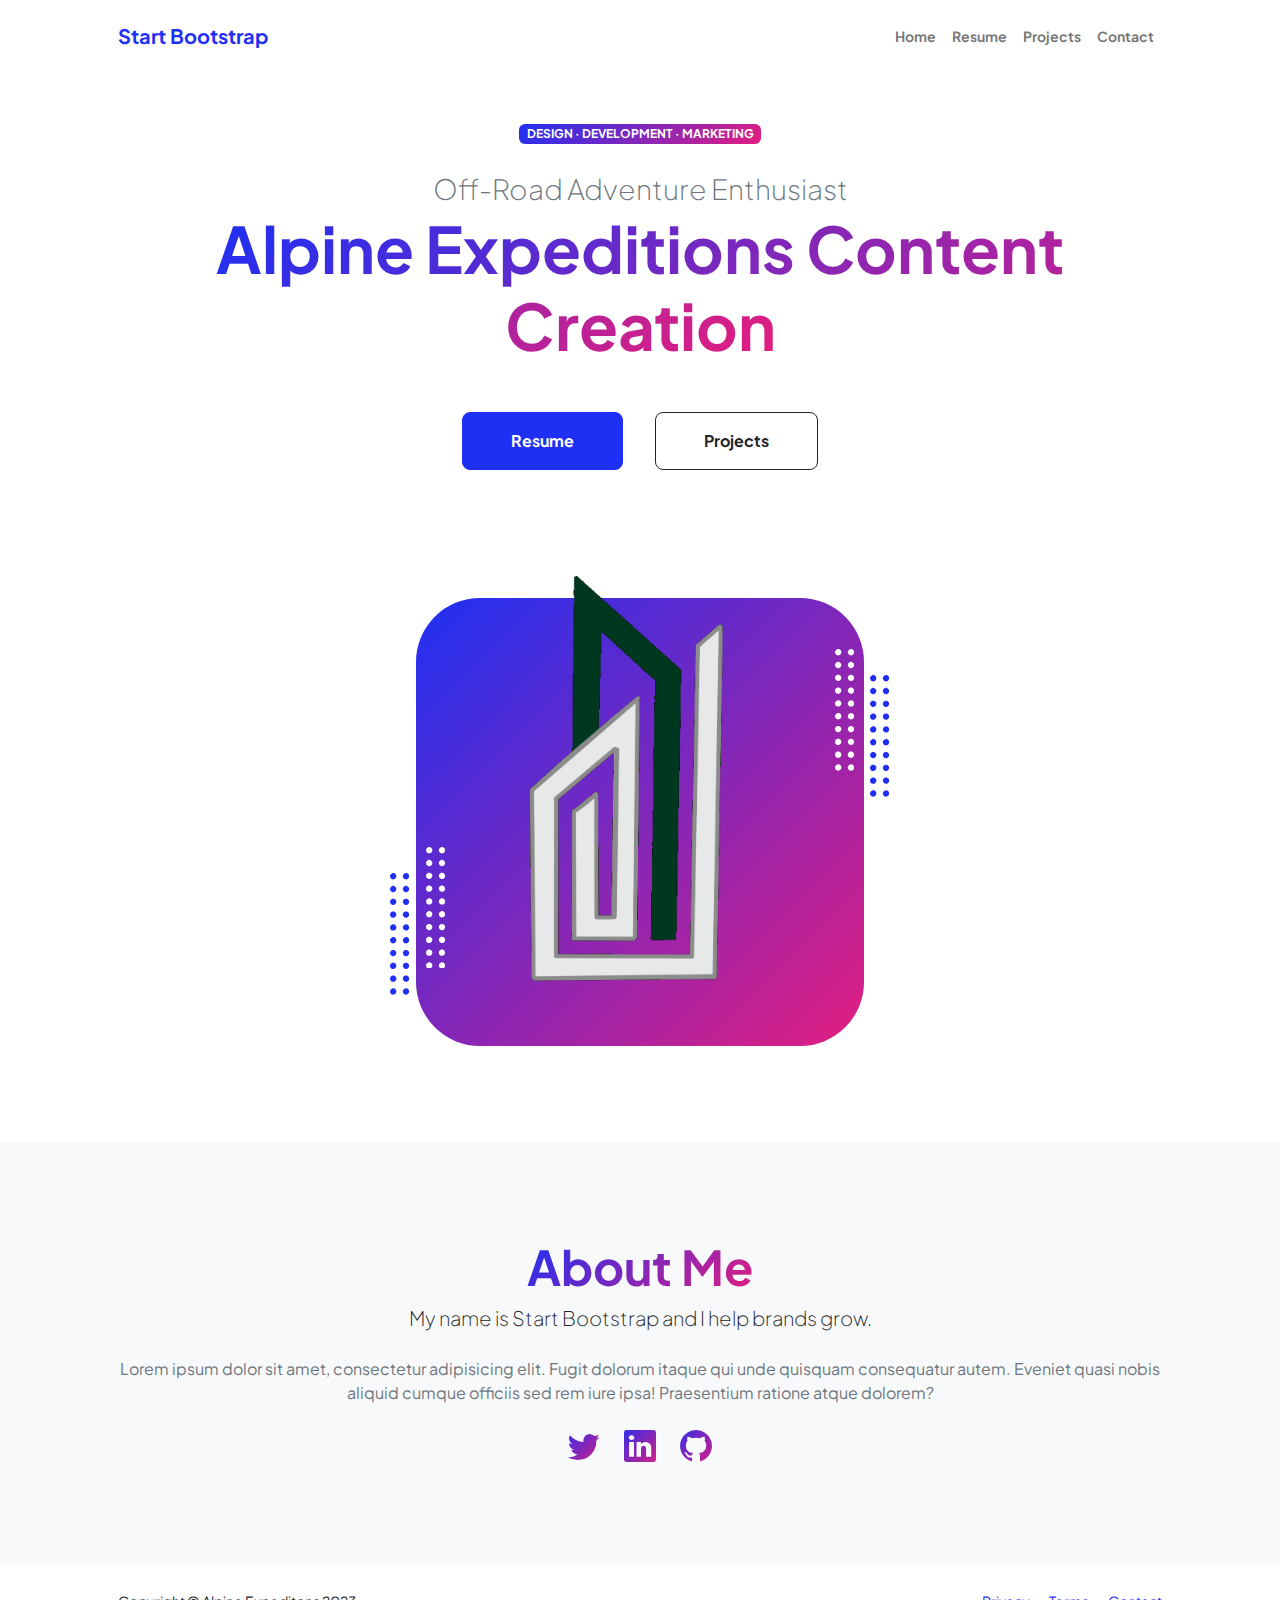
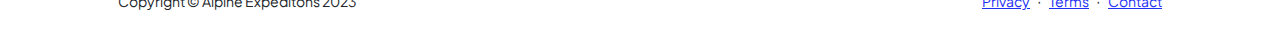
<file: index.html>
<!DOCTYPE html>
<html lang="en">
    <head>
        <meta charset="utf-8" />
        <meta name="viewport" content="width=device-width, initial-scale=1, shrink-to-fit=no" />
        <meta name="description" content="" />
        <meta name="author" content="" />
        <title>Personal - Start Bootstrap Theme</title>
        <!-- Favicon-->
        <link rel="icon" type="image/x-icon" href="assets/favicon.ico" />
        <!-- Custom Google font-->
        <link rel="preconnect" href="https://fonts.googleapis.com" />
        <link rel="preconnect" href="https://fonts.gstatic.com" crossorigin />
        <link href="https://fonts.googleapis.com/css2?family=Plus+Jakarta+Sans:wght@100;200;300;400;500;600;700;800;900&amp;display=swap" rel="stylesheet" />
        <!-- Bootstrap icons-->
        <link href="https://cdn.jsdelivr.net/npm/bootstrap-icons@1.8.1/font/bootstrap-icons.css" rel="stylesheet" />
        <!-- Core theme CSS (includes Bootstrap)-->
        <link href="css/styles.css" rel="stylesheet" />
        <link href="css/customstyle.css" rel="stylesheet" />
    </head>
    <body class="d-flex flex-column h-100">
        <main class="flex-shrink-0">
            <!-- Navigation-->
            <nav class="navbar navbar-expand-lg navbar-light bg-white py-3">
                <div class="container px-5">
                    <a class="navbar-brand" href="index.html"><span class="fw-bolder text-primary">Start Bootstrap</span></a>
                    <button class="navbar-toggler" type="button" data-bs-toggle="collapse" data-bs-target="#navbarSupportedContent" aria-controls="navbarSupportedContent" aria-expanded="false" aria-label="Toggle navigation"><span class="navbar-toggler-icon"></span></button>
                    <div class="collapse navbar-collapse" id="navbarSupportedContent">
                        <ul class="navbar-nav ms-auto mb-2 mb-lg-0 small fw-bolder">
                            <li class="nav-item"><a class="nav-link" href="index.html">Home</a></li>
                            <li class="nav-item"><a class="nav-link" href="resume.html">Resume</a></li>
                            <li class="nav-item"><a class="nav-link" href="projects.html">Projects</a></li>
                            <li class="nav-item"><a class="nav-link" href="contact.html">Contact</a></li>
                        </ul>
                    </div>
                </div>
            </nav>
            <!-- Header-->
            <header class="py-5">
                <div class="container px-5 pb-5">
                    <div class="row gx-5 align-items-center">
                        <div class="col-xxl-5">
                            <!-- Header text content-->
                            <div class="text-center text-xxl-start">
                                <div class="badge bg-gradient-primary-to-secondary text-white mb-4"><div class="text-uppercase">Design &middot; Development &middot; Marketing</div></div>
                                <div class="fs-3 fw-light text-muted"> Off-Road Adventure Enthusiast</div>
                                <h1 class="display-3 fw-bolder mb-5"><span class="text-gradient d-inline">Alpine Expeditions Content Creation</span></h1>
                                <div class="d-grid gap-3 d-sm-flex justify-content-sm-center justify-content-xxl-start mb-3">
                                    <a class="btn btn-primary btn-lg px-5 py-3 me-sm-3 fs-6 fw-bolder" href="resume.html">Resume</a>
                                    <a class="btn btn-outline-dark btn-lg px-5 py-3 fs-6 fw-bolder" href="projects.html">Projects</a>
                                </div>
                            </div>
                        </div>
                        <div class="col-xxl-7">
                            <!-- Header profile picture-->
                            <div class="d-flex justify-content-center mt-5 mt-xxl-0">
                                <div class="profile bg-gradient-primary-to-secondary">
                                    <!-- TIP: For best results, use a photo with a transparent background like the demo example below-->
                                    <!-- Watch a tutorial on how to do this on YouTube (link)-->
                                    <img class="profile-img" src="assets/profile.png" alt="..." />
                                    <div class="dots-1">
                                        <!-- SVG Dots-->
                                        <svg version="1.1" xmlns="http://www.w3.org/2000/svg" xmlns:xlink="http://www.w3.org/1999/xlink" x="0px" y="0px" viewBox="0 0 191.6 1215.4" style="enable-background: new 0 0 191.6 1215.4" xml:space="preserve">
                                            <g transform="translate(0.000000,1280.000000) scale(0.100000,-0.100000)">
                                                <path d="M227.7,12788.6c-105-35-200-141-222-248c-43-206,163-412,369-369c155,32,275,190,260,339c-11,105-90,213-190,262        C383.7,12801.6,289.7,12808.6,227.7,12788.6z"></path>
                                                <path d="M1507.7,12788.6c-151-50-253-216-222-362c25-119,136-230,254-255c194-41,395,142,375,339c-11,105-90,213-190,262        C1663.7,12801.6,1569.7,12808.6,1507.7,12788.6z"></path>
                                                <path d="M227.7,11508.6c-105-35-200-141-222-248c-43-206,163-412,369-369c155,32,275,190,260,339c-11,105-90,213-190,262        C383.7,11521.6,289.7,11528.6,227.7,11508.6z"></path>
                                                <path d="M1507.7,11508.6c-151-50-253-216-222-362c25-119,136-230,254-255c194-41,395,142,375,339c-11,105-90,213-190,262        C1663.7,11521.6,1569.7,11528.6,1507.7,11508.6z"></path>
                                                <path d="M227.7,10228.6c-105-35-200-141-222-248c-43-206,163-412,369-369c155,32,275,190,260,339c-11,105-90,213-190,262        C383.7,10241.6,289.7,10248.6,227.7,10228.6z"></path>
                                                <path d="M1507.7,10228.6c-105-35-200-141-222-248c-43-206,163-412,369-369c155,32,275,190,260,339c-11,105-90,213-190,262        C1663.7,10241.6,1569.7,10248.6,1507.7,10228.6z"></path>
                                                <path d="M227.7,8948.6c-105-35-200-141-222-248c-43-206,163-412,369-369c155,32,275,190,260,339c-11,105-90,213-190,262        C383.7,8961.6,289.7,8968.6,227.7,8948.6z"></path>
                                                <path d="M1507.7,8948.6c-105-35-200-141-222-248c-43-206,163-412,369-369c155,32,275,190,260,339c-11,105-90,213-190,262        C1663.7,8961.6,1569.7,8968.6,1507.7,8948.6z"></path>
                                                <path d="M227.7,7668.6c-105-35-200-141-222-248c-43-206,163-412,369-369c155,32,275,190,260,339c-11,105-90,213-190,262        C383.7,7681.6,289.7,7688.6,227.7,7668.6z"></path>
                                                <path d="M1507.7,7668.6c-105-35-200-141-222-248c-43-206,163-412,369-369c155,32,275,190,260,339c-11,105-90,213-190,262        C1663.7,7681.6,1569.7,7688.6,1507.7,7668.6z"></path>
                                                <path d="M227.7,6388.6c-105-35-200-141-222-248c-43-206,163-412,369-369c155,32,275,190,260,339c-11,105-90,213-190,262        C383.7,6401.6,289.7,6408.6,227.7,6388.6z"></path>
                                                <path d="M1507.7,6388.6c-105-35-200-141-222-248c-43-206,163-412,369-369c155,32,275,190,260,339c-11,105-90,213-190,262        C1663.7,6401.6,1569.7,6408.6,1507.7,6388.6z"></path>
                                                <path d="M227.7,5108.6c-105-35-200-141-222-248c-43-206,163-412,369-369c155,32,275,190,260,339c-11,105-90,213-190,262        C383.7,5121.6,289.7,5128.6,227.7,5108.6z"></path>
                                                <path d="M1507.7,5108.6c-105-35-200-141-222-248c-43-206,163-412,369-369c155,32,275,190,260,339c-11,105-90,213-190,262        C1663.7,5121.6,1569.7,5128.6,1507.7,5108.6z"></path>
                                                <path d="M227.7,3828.6c-105-35-200-141-222-248c-43-206,163-412,369-369c155,32,275,190,260,339c-11,105-90,213-190,262        C383.7,3841.6,289.7,3848.6,227.7,3828.6z"></path>
                                                <path d="M1507.7,3828.6c-105-35-200-141-222-248c-43-206,163-412,369-369c155,32,275,190,260,339c-11,105-90,213-190,262        C1663.7,3841.6,1569.7,3848.6,1507.7,3828.6z"></path>
                                                <path d="M227.7,2548.6c-105-35-200-141-222-248c-43-206,163-412,369-369c155,32,275,190,260,339c-11,105-90,213-190,262        C383.7,2561.6,289.7,2568.6,227.7,2548.6z"></path>
                                                <path d="M1507.7,2548.6c-105-35-200-141-222-248c-43-206,163-412,369-369c155,32,275,190,260,339c-11,105-90,213-190,262        C1663.7,2561.6,1569.7,2568.6,1507.7,2548.6z"></path>
                                                <path d="M227.7,1268.6c-105-35-200-141-222-248c-43-206,163-412,369-369c155,32,275,190,260,339c-11,105-90,213-190,262        C383.7,1281.6,289.7,1288.6,227.7,1268.6z"></path>
                                                <path d="M1507.7,1268.6c-105-35-200-141-222-248c-43-206,163-412,369-369c155,32,275,190,260,339c-11,105-90,213-190,262        C1663.7,1281.6,1569.7,1288.6,1507.7,1268.6z"></path>
                                            </g>
                                        </svg>
                                        <!-- END of SVG dots-->
                                    </div>
                                    <div class="dots-2">
                                        <!-- SVG Dots-->
                                        <svg version="1.1" xmlns="http://www.w3.org/2000/svg" xmlns:xlink="http://www.w3.org/1999/xlink" x="0px" y="0px" viewBox="0 0 191.6 1215.4" style="enable-background: new 0 0 191.6 1215.4" xml:space="preserve">
                                            <g transform="translate(0.000000,1280.000000) scale(0.100000,-0.100000)">
                                                <path d="M227.7,12788.6c-105-35-200-141-222-248c-43-206,163-412,369-369c155,32,275,190,260,339c-11,105-90,213-190,262        C383.7,12801.6,289.7,12808.6,227.7,12788.6z"></path>
                                                <path d="M1507.7,12788.6c-151-50-253-216-222-362c25-119,136-230,254-255c194-41,395,142,375,339c-11,105-90,213-190,262        C1663.7,12801.6,1569.7,12808.6,1507.7,12788.6z"></path>
                                                <path d="M227.7,11508.6c-105-35-200-141-222-248c-43-206,163-412,369-369c155,32,275,190,260,339c-11,105-90,213-190,262        C383.7,11521.6,289.7,11528.6,227.7,11508.6z"></path>
                                                <path d="M1507.7,11508.6c-151-50-253-216-222-362c25-119,136-230,254-255c194-41,395,142,375,339c-11,105-90,213-190,262        C1663.7,11521.6,1569.7,11528.6,1507.7,11508.6z"></path>
                                                <path d="M227.7,10228.6c-105-35-200-141-222-248c-43-206,163-412,369-369c155,32,275,190,260,339c-11,105-90,213-190,262        C383.7,10241.6,289.7,10248.6,227.7,10228.6z"></path>
                                                <path d="M1507.7,10228.6c-105-35-200-141-222-248c-43-206,163-412,369-369c155,32,275,190,260,339c-11,105-90,213-190,262        C1663.7,10241.6,1569.7,10248.6,1507.7,10228.6z"></path>
                                                <path d="M227.7,8948.6c-105-35-200-141-222-248c-43-206,163-412,369-369c155,32,275,190,260,339c-11,105-90,213-190,262        C383.7,8961.6,289.7,8968.6,227.7,8948.6z"></path>
                                                <path d="M1507.7,8948.6c-105-35-200-141-222-248c-43-206,163-412,369-369c155,32,275,190,260,339c-11,105-90,213-190,262        C1663.7,8961.6,1569.7,8968.6,1507.7,8948.6z"></path>
                                                <path d="M227.7,7668.6c-105-35-200-141-222-248c-43-206,163-412,369-369c155,32,275,190,260,339c-11,105-90,213-190,262        C383.7,7681.6,289.7,7688.6,227.7,7668.6z"></path>
                                                <path d="M1507.7,7668.6c-105-35-200-141-222-248c-43-206,163-412,369-369c155,32,275,190,260,339c-11,105-90,213-190,262        C1663.7,7681.6,1569.7,7688.6,1507.7,7668.6z"></path>
                                                <path d="M227.7,6388.6c-105-35-200-141-222-248c-43-206,163-412,369-369c155,32,275,190,260,339c-11,105-90,213-190,262        C383.7,6401.6,289.7,6408.6,227.7,6388.6z"></path>
                                                <path d="M1507.7,6388.6c-105-35-200-141-222-248c-43-206,163-412,369-369c155,32,275,190,260,339c-11,105-90,213-190,262        C1663.7,6401.6,1569.7,6408.6,1507.7,6388.6z"></path>
                                                <path d="M227.7,5108.6c-105-35-200-141-222-248c-43-206,163-412,369-369c155,32,275,190,260,339c-11,105-90,213-190,262        C383.7,5121.6,289.7,5128.6,227.7,5108.6z"></path>
                                                <path d="M1507.7,5108.6c-105-35-200-141-222-248c-43-206,163-412,369-369c155,32,275,190,260,339c-11,105-90,213-190,262        C1663.7,5121.6,1569.7,5128.6,1507.7,5108.6z"></path>
                                                <path d="M227.7,3828.6c-105-35-200-141-222-248c-43-206,163-412,369-369c155,32,275,190,260,339c-11,105-90,213-190,262        C383.7,3841.6,289.7,3848.6,227.7,3828.6z"></path>
                                                <path d="M1507.7,3828.6c-105-35-200-141-222-248c-43-206,163-412,369-369c155,32,275,190,260,339c-11,105-90,213-190,262        C1663.7,3841.6,1569.7,3848.6,1507.7,3828.6z"></path>
                                                <path d="M227.7,2548.6c-105-35-200-141-222-248c-43-206,163-412,369-369c155,32,275,190,260,339c-11,105-90,213-190,262        C383.7,2561.6,289.7,2568.6,227.7,2548.6z"></path>
                                                <path d="M1507.7,2548.6c-105-35-200-141-222-248c-43-206,163-412,369-369c155,32,275,190,260,339c-11,105-90,213-190,262        C1663.7,2561.6,1569.7,2568.6,1507.7,2548.6z"></path>
                                                <path d="M227.7,1268.6c-105-35-200-141-222-248c-43-206,163-412,369-369c155,32,275,190,260,339c-11,105-90,213-190,262        C383.7,1281.6,289.7,1288.6,227.7,1268.6z"></path>
                                                <path d="M1507.7,1268.6c-105-35-200-141-222-248c-43-206,163-412,369-369c155,32,275,190,260,339c-11,105-90,213-190,262        C1663.7,1281.6,1569.7,1288.6,1507.7,1268.6z"></path>
                                            </g>
                                        </svg>
                                        <!-- END of SVG dots-->
                                    </div>
                                    <div class="dots-3">
                                        <!-- SVG Dots-->
                                        <svg version="1.1" xmlns="http://www.w3.org/2000/svg" xmlns:xlink="http://www.w3.org/1999/xlink" x="0px" y="0px" viewBox="0 0 191.6 1215.4" style="enable-background: new 0 0 191.6 1215.4" xml:space="preserve">
                                            <g transform="translate(0.000000,1280.000000) scale(0.100000,-0.100000)">
                                                <path d="M227.7,12788.6c-105-35-200-141-222-248c-43-206,163-412,369-369c155,32,275,190,260,339c-11,105-90,213-190,262        C383.7,12801.6,289.7,12808.6,227.7,12788.6z"></path>
                                                <path d="M1507.7,12788.6c-151-50-253-216-222-362c25-119,136-230,254-255c194-41,395,142,375,339c-11,105-90,213-190,262        C1663.7,12801.6,1569.7,12808.6,1507.7,12788.6z"></path>
                                                <path d="M227.7,11508.6c-105-35-200-141-222-248c-43-206,163-412,369-369c155,32,275,190,260,339c-11,105-90,213-190,262        C383.7,11521.6,289.7,11528.6,227.7,11508.6z"></path>
                                                <path d="M1507.7,11508.6c-151-50-253-216-222-362c25-119,136-230,254-255c194-41,395,142,375,339c-11,105-90,213-190,262        C1663.7,11521.6,1569.7,11528.6,1507.7,11508.6z"></path>
                                                <path d="M227.7,10228.6c-105-35-200-141-222-248c-43-206,163-412,369-369c155,32,275,190,260,339c-11,105-90,213-190,262        C383.7,10241.6,289.7,10248.6,227.7,10228.6z"></path>
                                                <path d="M1507.7,10228.6c-105-35-200-141-222-248c-43-206,163-412,369-369c155,32,275,190,260,339c-11,105-90,213-190,262        C1663.7,10241.6,1569.7,10248.6,1507.7,10228.6z"></path>
                                                <path d="M227.7,8948.6c-105-35-200-141-222-248c-43-206,163-412,369-369c155,32,275,190,260,339c-11,105-90,213-190,262        C383.7,8961.6,289.7,8968.6,227.7,8948.6z"></path>
                                                <path d="M1507.7,8948.6c-105-35-200-141-222-248c-43-206,163-412,369-369c155,32,275,190,260,339c-11,105-90,213-190,262        C1663.7,8961.6,1569.7,8968.6,1507.7,8948.6z"></path>
                                                <path d="M227.7,7668.6c-105-35-200-141-222-248c-43-206,163-412,369-369c155,32,275,190,260,339c-11,105-90,213-190,262        C383.7,7681.6,289.7,7688.6,227.7,7668.6z"></path>
                                                <path d="M1507.7,7668.6c-105-35-200-141-222-248c-43-206,163-412,369-369c155,32,275,190,260,339c-11,105-90,213-190,262        C1663.7,7681.6,1569.7,7688.6,1507.7,7668.6z"></path>
                                                <path d="M227.7,6388.6c-105-35-200-141-222-248c-43-206,163-412,369-369c155,32,275,190,260,339c-11,105-90,213-190,262        C383.7,6401.6,289.7,6408.6,227.7,6388.6z"></path>
                                                <path d="M1507.7,6388.6c-105-35-200-141-222-248c-43-206,163-412,369-369c155,32,275,190,260,339c-11,105-90,213-190,262        C1663.7,6401.6,1569.7,6408.6,1507.7,6388.6z"></path>
                                                <path d="M227.7,5108.6c-105-35-200-141-222-248c-43-206,163-412,369-369c155,32,275,190,260,339c-11,105-90,213-190,262        C383.7,5121.6,289.7,5128.6,227.7,5108.6z"></path>
                                                <path d="M1507.7,5108.6c-105-35-200-141-222-248c-43-206,163-412,369-369c155,32,275,190,260,339c-11,105-90,213-190,262        C1663.7,5121.6,1569.7,5128.6,1507.7,5108.6z"></path>
                                                <path d="M227.7,3828.6c-105-35-200-141-222-248c-43-206,163-412,369-369c155,32,275,190,260,339c-11,105-90,213-190,262        C383.7,3841.6,289.7,3848.6,227.7,3828.6z"></path>
                                                <path d="M1507.7,3828.6c-105-35-200-141-222-248c-43-206,163-412,369-369c155,32,275,190,260,339c-11,105-90,213-190,262        C1663.7,3841.6,1569.7,3848.6,1507.7,3828.6z"></path>
                                                <path d="M227.7,2548.6c-105-35-200-141-222-248c-43-206,163-412,369-369c155,32,275,190,260,339c-11,105-90,213-190,262        C383.7,2561.6,289.7,2568.6,227.7,2548.6z"></path>
                                                <path d="M1507.7,2548.6c-105-35-200-141-222-248c-43-206,163-412,369-369c155,32,275,190,260,339c-11,105-90,213-190,262        C1663.7,2561.6,1569.7,2568.6,1507.7,2548.6z"></path>
                                                <path d="M227.7,1268.6c-105-35-200-141-222-248c-43-206,163-412,369-369c155,32,275,190,260,339c-11,105-90,213-190,262        C383.7,1281.6,289.7,1288.6,227.7,1268.6z"></path>
                                                <path d="M1507.7,1268.6c-105-35-200-141-222-248c-43-206,163-412,369-369c155,32,275,190,260,339c-11,105-90,213-190,262        C1663.7,1281.6,1569.7,1288.6,1507.7,1268.6z"></path>
                                            </g>
                                        </svg>
                                        <!-- END of SVG dots-->
                                    </div>
                                    <div class="dots-4">
                                        <!-- SVG Dots-->
                                        <svg version="1.1" xmlns="http://www.w3.org/2000/svg" xmlns:xlink="http://www.w3.org/1999/xlink" x="0px" y="0px" viewBox="0 0 191.6 1215.4" style="enable-background: new 0 0 191.6 1215.4" xml:space="preserve">
                                            <g transform="translate(0.000000,1280.000000) scale(0.100000,-0.100000)">
                                                <path d="M227.7,12788.6c-105-35-200-141-222-248c-43-206,163-412,369-369c155,32,275,190,260,339c-11,105-90,213-190,262        C383.7,12801.6,289.7,12808.6,227.7,12788.6z"></path>
                                                <path d="M1507.7,12788.6c-151-50-253-216-222-362c25-119,136-230,254-255c194-41,395,142,375,339c-11,105-90,213-190,262        C1663.7,12801.6,1569.7,12808.6,1507.7,12788.6z"></path>
                                                <path d="M227.7,11508.6c-105-35-200-141-222-248c-43-206,163-412,369-369c155,32,275,190,260,339c-11,105-90,213-190,262        C383.7,11521.6,289.7,11528.6,227.7,11508.6z"></path>
                                                <path d="M1507.7,11508.6c-151-50-253-216-222-362c25-119,136-230,254-255c194-41,395,142,375,339c-11,105-90,213-190,262        C1663.7,11521.6,1569.7,11528.6,1507.7,11508.6z"></path>
                                                <path d="M227.7,10228.6c-105-35-200-141-222-248c-43-206,163-412,369-369c155,32,275,190,260,339c-11,105-90,213-190,262        C383.7,10241.6,289.7,10248.6,227.7,10228.6z"></path>
                                                <path d="M1507.7,10228.6c-105-35-200-141-222-248c-43-206,163-412,369-369c155,32,275,190,260,339c-11,105-90,213-190,262        C1663.7,10241.6,1569.7,10248.6,1507.7,10228.6z"></path>
                                                <path d="M227.7,8948.6c-105-35-200-141-222-248c-43-206,163-412,369-369c155,32,275,190,260,339c-11,105-90,213-190,262        C383.7,8961.6,289.7,8968.6,227.7,8948.6z"></path>
                                                <path d="M1507.7,8948.6c-105-35-200-141-222-248c-43-206,163-412,369-369c155,32,275,190,260,339c-11,105-90,213-190,262        C1663.7,8961.6,1569.7,8968.6,1507.7,8948.6z"></path>
                                                <path d="M227.7,7668.6c-105-35-200-141-222-248c-43-206,163-412,369-369c155,32,275,190,260,339c-11,105-90,213-190,262        C383.7,7681.6,289.7,7688.6,227.7,7668.6z"></path>
                                                <path d="M1507.7,7668.6c-105-35-200-141-222-248c-43-206,163-412,369-369c155,32,275,190,260,339c-11,105-90,213-190,262        C1663.7,7681.6,1569.7,7688.6,1507.7,7668.6z"></path>
                                                <path d="M227.7,6388.6c-105-35-200-141-222-248c-43-206,163-412,369-369c155,32,275,190,260,339c-11,105-90,213-190,262        C383.7,6401.6,289.7,6408.6,227.7,6388.6z"></path>
                                                <path d="M1507.7,6388.6c-105-35-200-141-222-248c-43-206,163-412,369-369c155,32,275,190,260,339c-11,105-90,213-190,262        C1663.7,6401.6,1569.7,6408.6,1507.7,6388.6z"></path>
                                                <path d="M227.7,5108.6c-105-35-200-141-222-248c-43-206,163-412,369-369c155,32,275,190,260,339c-11,105-90,213-190,262        C383.7,5121.6,289.7,5128.6,227.7,5108.6z"></path>
                                                <path d="M1507.7,5108.6c-105-35-200-141-222-248c-43-206,163-412,369-369c155,32,275,190,260,339c-11,105-90,213-190,262        C1663.7,5121.6,1569.7,5128.6,1507.7,5108.6z"></path>
                                                <path d="M227.7,3828.6c-105-35-200-141-222-248c-43-206,163-412,369-369c155,32,275,190,260,339c-11,105-90,213-190,262        C383.7,3841.6,289.7,3848.6,227.7,3828.6z"></path>
                                                <path d="M1507.7,3828.6c-105-35-200-141-222-248c-43-206,163-412,369-369c155,32,275,190,260,339c-11,105-90,213-190,262        C1663.7,3841.6,1569.7,3848.6,1507.7,3828.6z"></path>
                                                <path d="M227.7,2548.6c-105-35-200-141-222-248c-43-206,163-412,369-369c155,32,275,190,260,339c-11,105-90,213-190,262        C383.7,2561.6,289.7,2568.6,227.7,2548.6z"></path>
                                                <path d="M1507.7,2548.6c-105-35-200-141-222-248c-43-206,163-412,369-369c155,32,275,190,260,339c-11,105-90,213-190,262        C1663.7,2561.6,1569.7,2568.6,1507.7,2548.6z"></path>
                                                <path d="M227.7,1268.6c-105-35-200-141-222-248c-43-206,163-412,369-369c155,32,275,190,260,339c-11,105-90,213-190,262        C383.7,1281.6,289.7,1288.6,227.7,1268.6z"></path>
                                                <path d="M1507.7,1268.6c-105-35-200-141-222-248c-43-206,163-412,369-369c155,32,275,190,260,339c-11,105-90,213-190,262        C1663.7,1281.6,1569.7,1288.6,1507.7,1268.6z"></path>
                                            </g>
                                        </svg>
                                        <!-- END of SVG dots-->
                                    </div>
                                </div>
                            </div>
                        </div>
                    </div>
                </div>
            </header>
            <!-- About Section-->
            <section class="bg-light py-5">
                <div class="container px-5">
                    <div class="row gx-5 justify-content-center">
                        <div class="col-xxl-8">
                            <div class="text-center my-5">
                                <h2 class="display-5 fw-bolder"><span class="text-gradient d-inline">About Me</span></h2>
                                <p class="lead fw-light mb-4">My name is Start Bootstrap and I help brands grow.</p>
                                <p class="text-muted">Lorem ipsum dolor sit amet, consectetur adipisicing elit. Fugit dolorum itaque qui unde quisquam consequatur autem. Eveniet quasi nobis aliquid cumque officiis sed rem iure ipsa! Praesentium ratione atque dolorem?</p>
                                <div class="d-flex justify-content-center fs-2 gap-4">
                                    <a class="text-gradient" href="#!"><i class="bi bi-twitter"></i></a>
                                    <a class="text-gradient" href="#!"><i class="bi bi-linkedin"></i></a>
                                    <a class="text-gradient" href="#!"><i class="bi bi-github"></i></a>
                                </div>
                            </div>
                        </div>
                    </div>
                </div>
            </section>
        </main>
        <!-- Footer-->
        <footer class="bg-white py-4 mt-auto">
            <div class="container px-5">
                <div class="row align-items-center justify-content-between flex-column flex-sm-row">
                    <div class="col-auto"><div class="small m-0">Copyright &copy; Alpine Expeditons 2023</div></div>
                    <div class="col-auto">
                        <a class="small" href="#!">Privacy</a>
                        <span class="mx-1">&middot;</span>
                        <a class="small" href="#!">Terms</a>
                        <span class="mx-1">&middot;</span>
                        <a class="small" href="#!">Contact</a>
                    </div>
                </div>
            </div>
        </footer>
        <!-- Bootstrap core JS-->
        <script src="https://cdn.jsdelivr.net/npm/bootstrap@5.2.3/dist/js/bootstrap.bundle.min.js"></script>
        <!-- Core theme JS-->
        <script src="js/scripts.js"></script>
    </body>
</html>
</file>
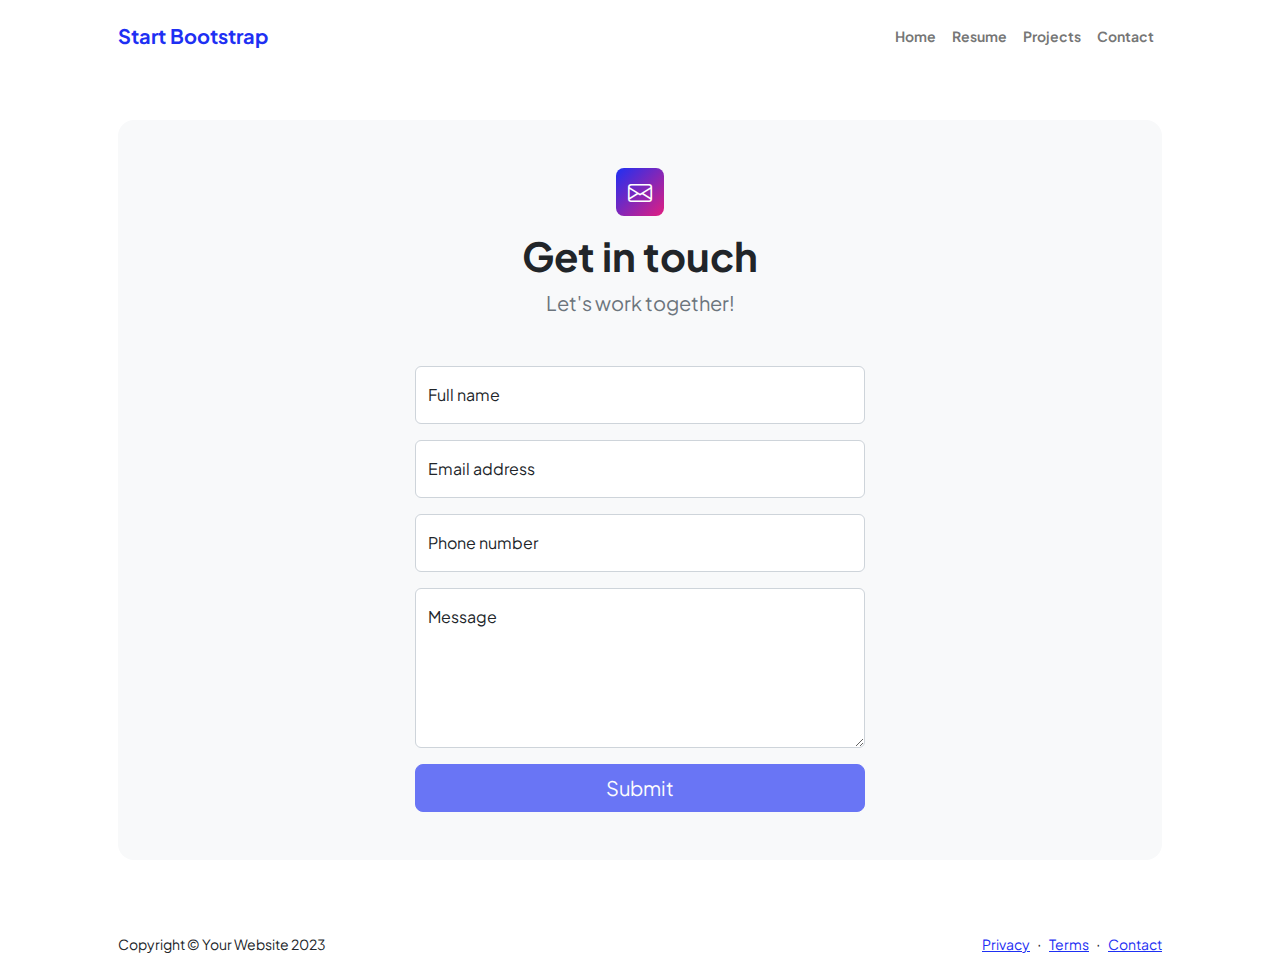
<file: contact.html>
<!DOCTYPE html>
<html lang="en">
    <head>
        <meta charset="utf-8" />
        <meta name="viewport" content="width=device-width, initial-scale=1, shrink-to-fit=no" />
        <meta name="description" content />
        <meta name="author" content />
        <title>Modern Business - Start Bootstrap Template</title>
        <!-- Favicon-->
        <link rel="icon" type="image/x-icon" href="assets/favicon.ico" />
        <!-- Custom Google font-->
        <link rel="preconnect" href="https://fonts.googleapis.com" />
        <link rel="preconnect" href="https://fonts.gstatic.com" crossorigin />
        <link href="https://fonts.googleapis.com/css2?family=Plus+Jakarta+Sans:wght@100;200;300;400;500;600;700;800;900&amp;display=swap" rel="stylesheet" />
        <!-- Bootstrap icons-->
        <link href="https://cdn.jsdelivr.net/npm/bootstrap-icons@1.8.1/font/bootstrap-icons.css" rel="stylesheet" />
        <!-- Core theme CSS (includes Bootstrap)-->
        <link href="css/styles.css" rel="stylesheet" />
    </head>
    <body class="d-flex flex-column">
        <main class="flex-shrink-0">
            <!-- Navigation-->
            <nav class="navbar navbar-expand-lg navbar-light bg-white py-3">
                <div class="container px-5">
                    <a class="navbar-brand" href="index.html"><span class="fw-bolder text-primary">Start Bootstrap</span></a>
                    <button class="navbar-toggler" type="button" data-bs-toggle="collapse" data-bs-target="#navbarSupportedContent" aria-controls="navbarSupportedContent" aria-expanded="false" aria-label="Toggle navigation"><span class="navbar-toggler-icon"></span></button>
                    <div class="collapse navbar-collapse" id="navbarSupportedContent">
                        <ul class="navbar-nav ms-auto mb-2 mb-lg-0 small fw-bolder">
                            <li class="nav-item"><a class="nav-link" href="index.html">Home</a></li>
                            <li class="nav-item"><a class="nav-link" href="resume.html">Resume</a></li>
                            <li class="nav-item"><a class="nav-link" href="projects.html">Projects</a></li>
                            <li class="nav-item"><a class="nav-link" href="contact.html">Contact</a></li>
                        </ul>
                    </div>
                </div>
            </nav>
            <!-- Page content-->
            <section class="py-5">
                <div class="container px-5">
                    <!-- Contact form-->
                    <div class="bg-light rounded-4 py-5 px-4 px-md-5">
                        <div class="text-center mb-5">
                            <div class="feature bg-primary bg-gradient-primary-to-secondary text-white rounded-3 mb-3"><i class="bi bi-envelope"></i></div>
                            <h1 class="fw-bolder">Get in touch</h1>
                            <p class="lead fw-normal text-muted mb-0">Let's work together!</p>
                        </div>
                        <div class="row gx-5 justify-content-center">
                            <div class="col-lg-8 col-xl-6">
                                <!-- * * * * * * * * * * * * * * *-->
                                <!-- * * SB Forms Contact Form * *-->
                                <!-- * * * * * * * * * * * * * * *-->
                                <!-- This form is pre-integrated with SB Forms.-->
                                <!-- To make this form functional, sign up at-->
                                <!-- https://startbootstrap.com/solution/contact-forms-->
                                <!-- to get an API token!-->
                                <form id="contactForm" data-sb-form-api-token="API_TOKEN">
                                    <!-- Name input-->
                                    <div class="form-floating mb-3">
                                        <input class="form-control" id="name" type="text" placeholder="Enter your name..." data-sb-validations="required" />
                                        <label for="name">Full name</label>
                                        <div class="invalid-feedback" data-sb-feedback="name:required">A name is required.</div>
                                    </div>
                                    <!-- Email address input-->
                                    <div class="form-floating mb-3">
                                        <input class="form-control" id="email" type="email" placeholder="name@example.com" data-sb-validations="required,email" />
                                        <label for="email">Email address</label>
                                        <div class="invalid-feedback" data-sb-feedback="email:required">An email is required.</div>
                                        <div class="invalid-feedback" data-sb-feedback="email:email">Email is not valid.</div>
                                    </div>
                                    <!-- Phone number input-->
                                    <div class="form-floating mb-3">
                                        <input class="form-control" id="phone" type="tel" placeholder="(123) 456-7890" data-sb-validations="required" />
                                        <label for="phone">Phone number</label>
                                        <div class="invalid-feedback" data-sb-feedback="phone:required">A phone number is required.</div>
                                    </div>
                                    <!-- Message input-->
                                    <div class="form-floating mb-3">
                                        <textarea class="form-control" id="message" type="text" placeholder="Enter your message here..." style="height: 10rem" data-sb-validations="required"></textarea>
                                        <label for="message">Message</label>
                                        <div class="invalid-feedback" data-sb-feedback="message:required">A message is required.</div>
                                    </div>
                                    <!-- Submit success message-->
                                    <!---->
                                    <!-- This is what your users will see when the form-->
                                    <!-- has successfully submitted-->
                                    <div class="d-none" id="submitSuccessMessage">
                                        <div class="text-center mb-3">
                                            <div class="fw-bolder">Form submission successful!</div>
                                            To activate this form, sign up at
                                            <br />
                                            <a href="https://startbootstrap.com/solution/contact-forms">https://startbootstrap.com/solution/contact-forms</a>
                                        </div>
                                    </div>
                                    <!-- Submit error message-->
                                    <!---->
                                    <!-- This is what your users will see when there is-->
                                    <!-- an error submitting the form-->
                                    <div class="d-none" id="submitErrorMessage"><div class="text-center text-danger mb-3">Error sending message!</div></div>
                                    <!-- Submit Button-->
                                    <div class="d-grid"><button class="btn btn-primary btn-lg disabled" id="submitButton" type="submit">Submit</button></div>
                                </form>
                            </div>
                        </div>
                    </div>
                </div>
            </section>
        </main>
        <!-- Footer-->
        <footer class="bg-white py-4 mt-auto">
            <div class="container px-5">
                <div class="row align-items-center justify-content-between flex-column flex-sm-row">
                    <div class="col-auto"><div class="small m-0">Copyright &copy; Your Website 2023</div></div>
                    <div class="col-auto">
                        <a class="small" href="#!">Privacy</a>
                        <span class="mx-1">&middot;</span>
                        <a class="small" href="#!">Terms</a>
                        <span class="mx-1">&middot;</span>
                        <a class="small" href="#!">Contact</a>
                    </div>
                </div>
            </div>
        </footer>
        <!-- Bootstrap core JS-->
        <script src="https://cdn.jsdelivr.net/npm/bootstrap@5.2.3/dist/js/bootstrap.bundle.min.js"></script>
        <!-- Core theme JS-->
        <script src="js/scripts.js"></script>
        <!-- * * * * * * * * * * * * * * * * * * * * * * * * * * * * * * * * * * * * * * * *-->
        <!-- * *                               SB Forms JS                               * *-->
        <!-- * * Activate your form at https://startbootstrap.com/solution/contact-forms * *-->
        <!-- * * * * * * * * * * * * * * * * * * * * * * * * * * * * * * * * * * * * * * * *-->
        <script src="https://cdn.startbootstrap.com/sb-forms-latest.js"></script>
    </body>
</html>
</file>
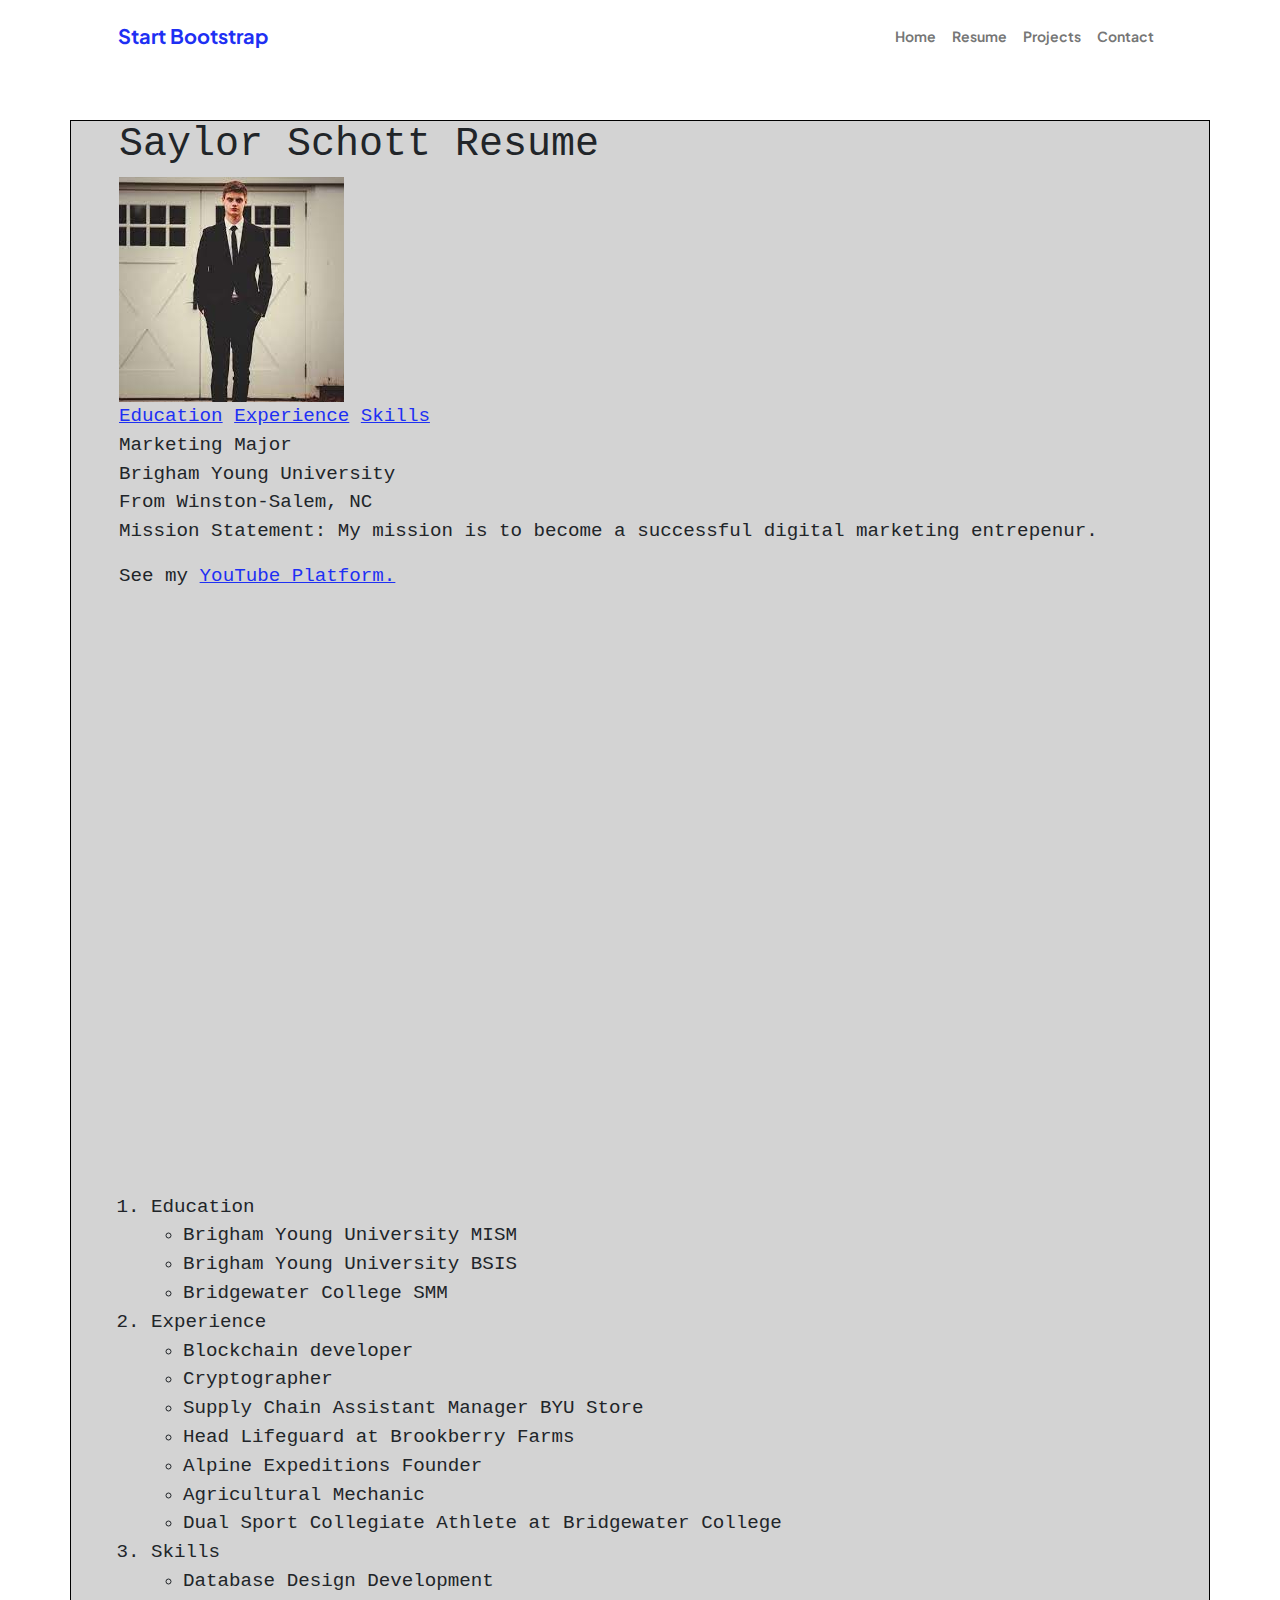
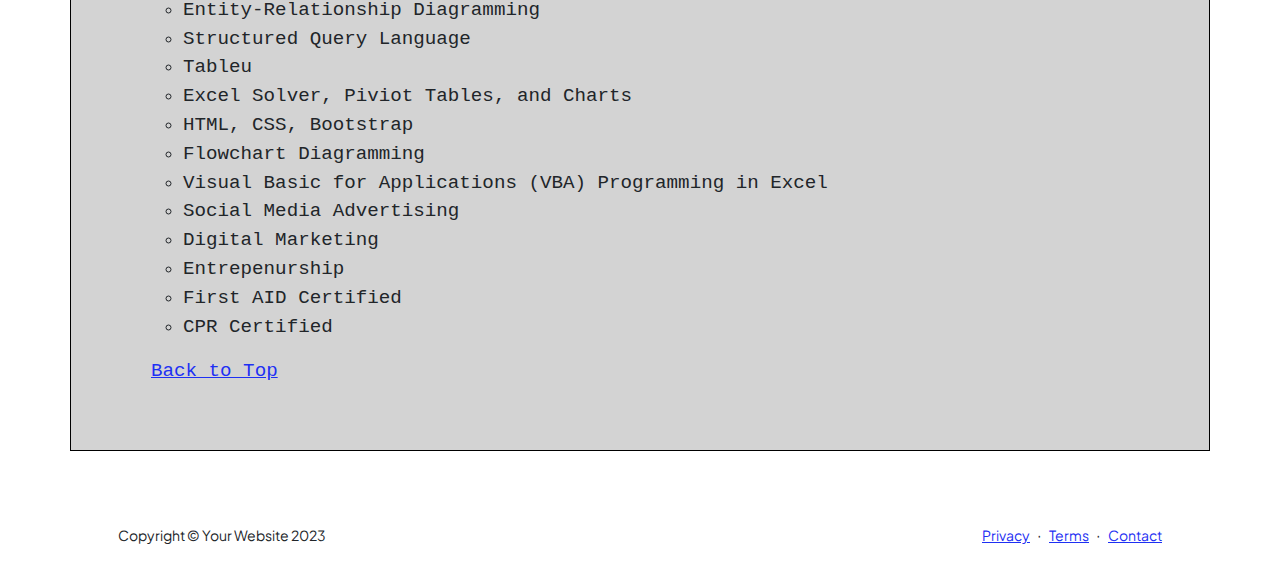
<file: resume.html>
<!DOCTYPE html>
<html lang="en">

<head>
    <meta charset="utf-8" />
    <meta name="viewport" content="width=device-width, initial-scale=1, shrink-to-fit=no" />
    <meta name="description" content="" />
    <meta name="author" content="" />
    <title>Personal - Start Bootstrap Theme</title>
    <!-- Favicon-->
    <link rel="icon" type="image/x-icon" href="assets/favicon.ico" />
    <!-- Custom Google font-->
    <link rel="preconnect" href="https://fonts.googleapis.com" />
    <link rel="preconnect" href="https://fonts.gstatic.com" crossorigin />
    <link
        href="https://fonts.googleapis.com/css2?family=Plus+Jakarta+Sans:wght@100;200;300;400;500;600;700;800;900&amp;display=swap"
        rel="stylesheet" />
    <!-- Bootstrap icons-->
    <link href="https://cdn.jsdelivr.net/npm/bootstrap-icons@1.8.1/font/bootstrap-icons.css" rel="stylesheet" />
    <!-- Core theme CSS (includes Bootstrap)-->
    <link href="css/styles.css" rel="stylesheet" />
    <link href="css/customstyle.css" rel="stylesheet" />
</head>

<body class="d-flex flex-column h-100">
    <main class="flex-shrink-0">
        <!-- Navigation-->
        <nav class="navbar navbar-expand-lg navbar-light bg-white py-3">
            <div class="container px-5">
                <a class="navbar-brand" href="index.html"><span class="fw-bolder text-primary">Start
                        Bootstrap</span></a>
                <button class="navbar-toggler" type="button" data-bs-toggle="collapse"
                    data-bs-target="#navbarSupportedContent" aria-controls="navbarSupportedContent"
                    aria-expanded="false" aria-label="Toggle navigation"><span
                        class="navbar-toggler-icon"></span></button>
                <div class="collapse navbar-collapse" id="navbarSupportedContent">
                    <ul class="navbar-nav ms-auto mb-2 mb-lg-0 small fw-bolder">
                        <li class="nav-item"><a class="nav-link" href="index.html">Home</a></li>
                        <li class="nav-item"><a class="nav-link" href="resume.html">Resume</a></li>
                        <li class="nav-item"><a class="nav-link" href="projects.html">Projects</a></li>
                        <li class="nav-item"><a class="nav-link" href="contact.html">Contact</a></li>
                    </ul>
                </div>
            </div>
        </nav>
        <!-- Header-->
        <header class="py-5">
            <div class="container px-5 pb-5 saylor">
               <h1>Saylor Schott Resume</h1>
               <div class="row">
                <div class="col">
                    <img
                    src="[data-uri]"
                    />
                </div>
               </div>
               <div class="row">
                <div class="col">
                    <a href="#edu">Education</a>
                    <a href="#exp">Experience</a>
                    <a href="#ski">Skills</a>
                </div>
               </div>
               <div class="row">
                <div class="col">

                </div>
               </div>
               
             

                Marketing Major <br>
                Brigham Young University <br>
                From Winston-Salem, NC<br>
                <p>Mission Statement: My mission is to become a successful digital marketing entrepenur.</p>
                <p>
                    See my <a href="https://www.youtube.com/@AlpineEXPED" target="_blank"
                        title="Alpine Expeditons YouTube Channel">YouTube Platform.</a>
                </p>
                <p><iframe width="315" height="560" src="https://youtube.com/embed/Ngi5eVg9Qrw?si=2JQJ_R73ESqKxIRX" title="" frameBorder="0"   
                    allow="accelerometer; autoplay; clipboard-write; encrypted-media; gyroscope; picture-in-picture; web-share"  
                    allowFullScreen></iframe></p>
                <ol>
                    <li id="edu">Education
                        <ul>
                            <li>Brigham Young University MISM</li>
                            <li>Brigham Young University BSIS</li>
                            <li>Bridgewater College SMM</li>
                        </ul>
                    </li>

                    <li id="exp">Experience
                        <ul>
                            <li>Blockchain developer</li>
                            <li>Cryptographer</li>
                            <li> Supply Chain Assistant Manager BYU Store </li>
                            <li>Head Lifeguard at Brookberry Farms </li>
                            <li>Alpine Expeditions Founder </li>
                            <li>Agricultural Mechanic </li>
                            <li>Dual Sport Collegiate Athlete at Bridgewater College </li>
                        </ul>

                    <li id="ski">Skills
                        <ul>
                            <li>Database Design Development</li>
                            <li>Entity-Relationship Diagramming</li>
                            <li>Structured Query Language</li>
                            <li>Tableu</li>
                            <li>Excel Solver, Piviot Tables, and Charts</li>
                            <li>HTML, CSS, Bootstrap</li>
                            <li>Flowchart Diagramming</li>
                            <li>Visual Basic for Applications (VBA) Programming in Excel</li>
                            <li>Social Media Advertising </li>
                            <li>Digital Marketing </li>
                            <li>Entrepenurship<li>
                                First AID Certified
                                <li>CPR Certified </li>

                            </li>
                        
                    
                        </ul>
                        <p>
                        <div class='tableauPlaceholder' id='viz1702350370185' 
                        style='position: relative'><noscript><a href='#'><img alt='Overview ' 
                            src='https:&#47;&#47;public.tableau.com&#47;static&#47;images&#47;Wh&#47;WhatisPlayingonSpotify&#47;Overview&#47;1_rss.png' 
                            style='border: none' /></a></noscript><object class='tableauViz'  style='display:none;'><param name='host_url' 
                                value='https%3A%2F%2Fpublic.tableau.com%2F' /> <param name='embed_code_version' value='3' /> <param name='site_root' 
                                value='' /><param name='name' value='WhatisPlayingonSpotify&#47;Overview' /><param name='tabs' value='no' /><param name='toolbar' 
                                value='yes' /><param name='static_image' 
                                value='https:&#47;&#47;public.tableau.com&#47;static&#47;images&#47;Wh&#47;WhatisPlayingonSpotify&#47;Overview&#47;1.png' /> <param 
                                name='animate_transition' value='yes' /><param name='display_static_image' value='yes' /><param name='display_spinner' 
                                value='yes' /><param name='display_overlay' value='yes' /><param name='display_count' value='yes' /><param name='language' 
                                value='en-US' /></object></div>                <script type='text/javascript'>                    
                                var divElement = document.getElementById('viz1702350370185');                    
                                var vizElement = divElement.getElementsByTagName('object')[0];                   
                                 if ( divElement.offsetWidth > 800 ) { vizElement.style.width='1100px';vizElement.style.height='677px';} 
                                 else if ( divElement.offsetWidth > 500 ) { vizElement.style.width='1100px';vizElement.style.height='677px';} 
                                 else { vizElement.style.width='100%';vizElement.style.height='2477px';}                     
                                 var scriptElement = document.createElement('script');                   
                                  scriptElement.src = 'https://public.tableau.com/javascripts/api/viz_v1.js';                   
                                   vizElement.parentNode.insertBefore(scriptElement, vizElement);               
                                    </script>

                        </p>
                        <a href="#top"> Back to Top</a>
                       
                    </li>
                </ol>
            </div>
        </header>

    </main>
    <!-- Footer-->
    <footer class="bg-white py-4 mt-auto">
        <div class="container px-5">
            <div class="row align-items-center justify-content-between flex-column flex-sm-row">
                <div class="col-auto">
                    <div class="small m-0">Copyright &copy; Your Website 2023</div>
                </div>
                <div class="col-auto">
                    <a class="small" href="#!">Privacy</a>
                    <span class="mx-1">&middot;</span>
                    <a class="small" href="#!">Terms</a>
                    <span class="mx-1">&middot;</span>
                    <a class="small" href="#!">Contact</a>
                </div>
            </div>
        </div>
    </footer>
    <!-- Bootstrap core JS-->
    <script src="https://cdn.jsdelivr.net/npm/bootstrap@5.2.3/dist/js/bootstrap.bundle.min.js"></script>
    <script type="module" src="https://embedding.tableauusercontent.com/tableau.embedding.3.1.0.min.js"></script>
    <!-- Core theme JS-->
    <script src="js/scripts.js"></script>

</body>

</html>
</file>
<file: css/customstyle.css>
.saylor{
    font-size: 1.2em;
    font-family: 'Courier New', Courier, monospace;
    background-color: lightgrey;
    border:1px solid black;
}
</file>
